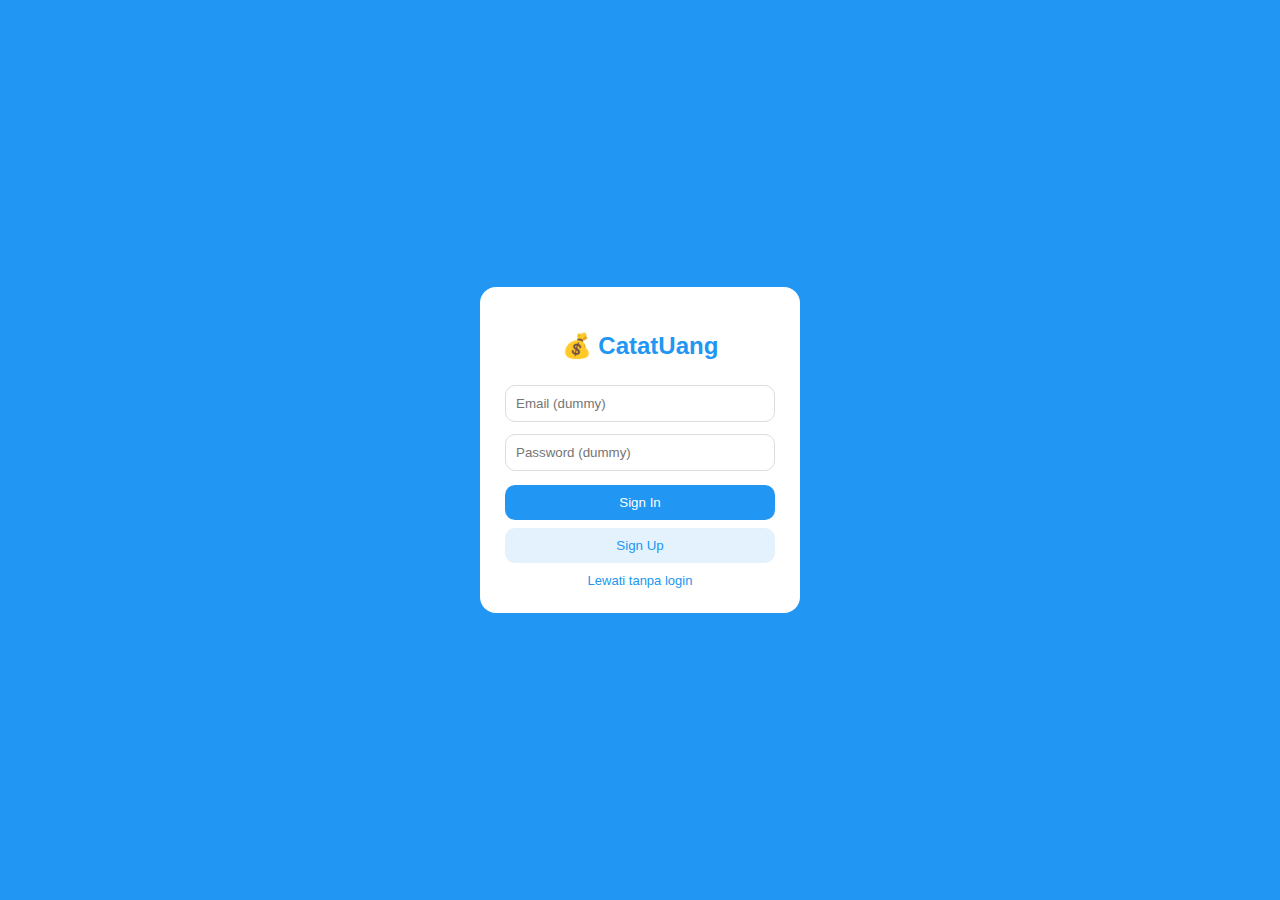
<file: index.html>
<!DOCTYPE html>
<html lang="id">
<head>
  <meta charset="UTF-8">
  <title>Login</title>
  <link rel="stylesheet" href="css/style.css">
</head>
<body class="bg-blue">

<div class="login-container">
  <div class="login-card">
    <h2>💰 CatatUang</h2>
    <input placeholder="Email (dummy)">
    <input placeholder="Password (dummy)">
    <button onclick="goToPin()">Sign In</button>
    <button class="outline" onclick="goToPin()">Sign Up</button>
    <a onclick="goToPin()">Lewati tanpa login</a>
  </div>
</div>

<script src="js/auth.js"></script>
</body>
</html>
</file>
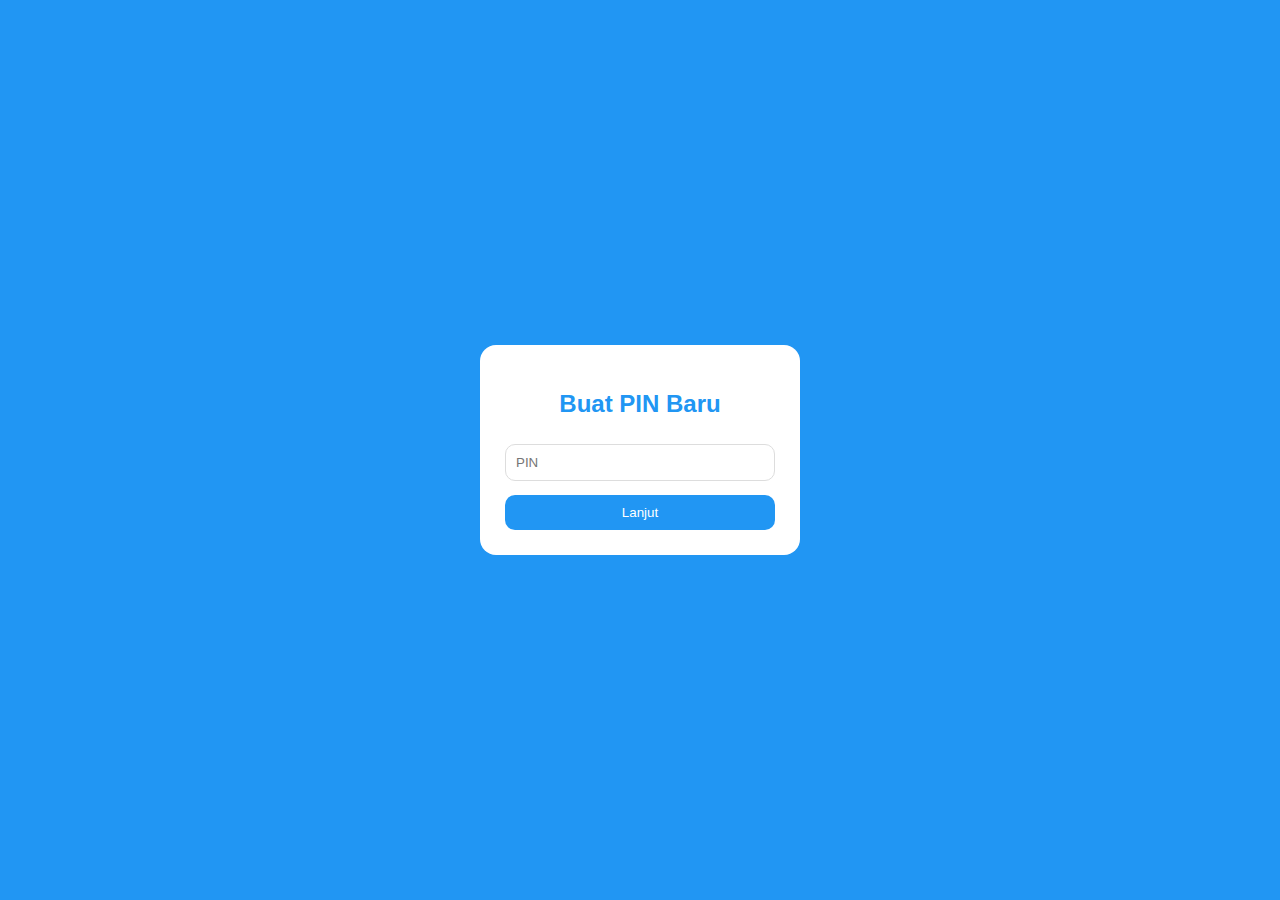
<file: pin.html>
<!DOCTYPE html>
<html lang="id">
<head>
  <meta charset="UTF-8">
  <title>PIN</title>
  <link rel="stylesheet" href="css/style.css">
</head>
<body class="bg-blue">

<div class="login-container">
  <div class="login-card">
    <h2 id="title">Masukkan PIN</h2>
    <input id="pinInput" type="password" placeholder="PIN">
    <button onclick="submitPin()">Lanjut</button>
  </div>
</div>

<script src="js/auth.js"></script>
</body>
</html>
</file>
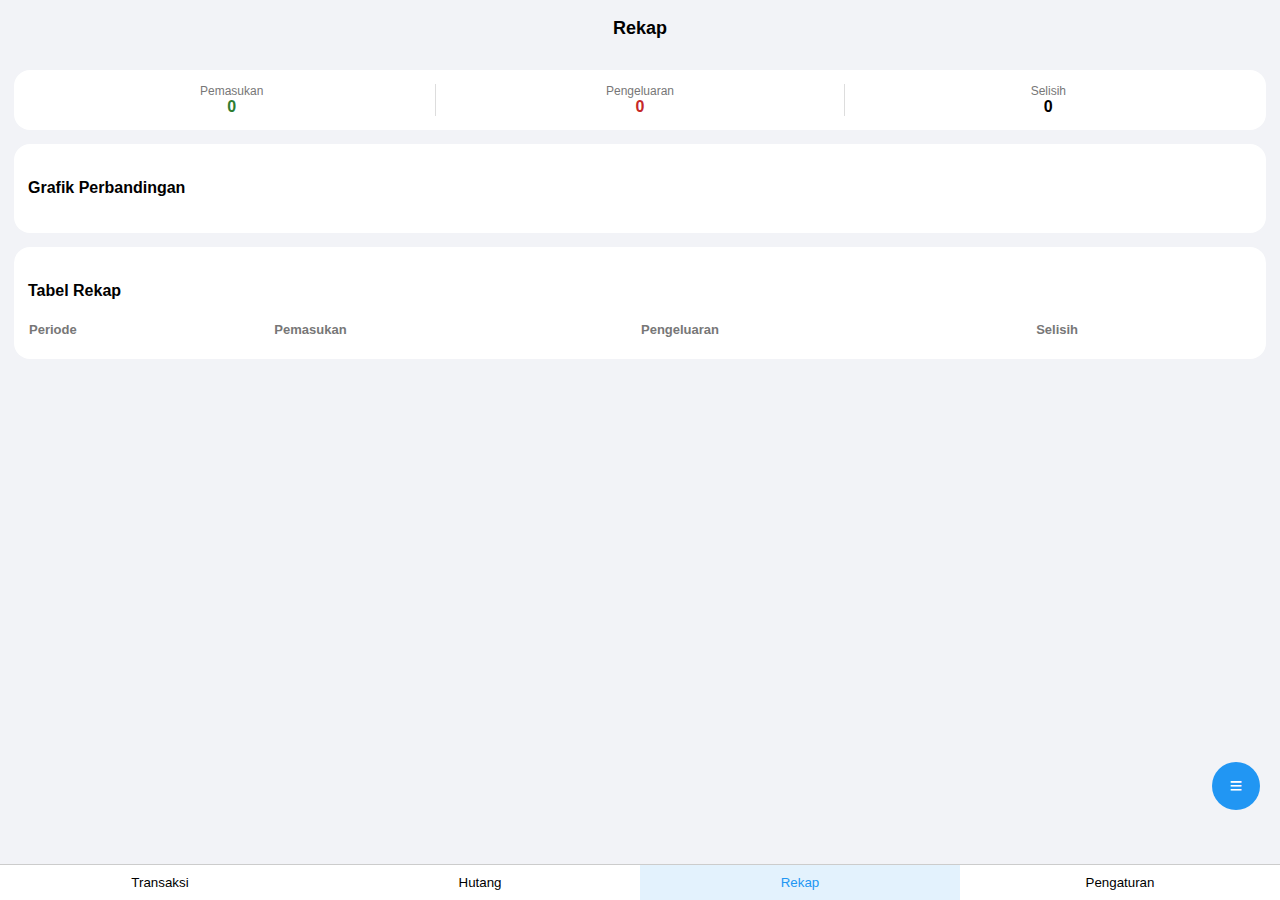
<file: rekap.html>
<!DOCTYPE html>
<html lang="id">
<head>
<meta charset="UTF-8">
<title>Rekap</title>
<link rel="stylesheet" href="css/style.css">
</head>
<div class="rekap-header">
  <h2>Rekap</h2>
</div>

<body class="bg-app page-rekap">

<div class="content rekap-wrap">

  <!-- RINGKASAN -->
  <div class="rekap-card ringkasan-card">
    <div class="ringkasan-item">
      <span>Pemasukan</span>
      <b class="plus" id="totalMasuk">0</b>
    </div>
    <div class="divider"></div>
    <div class="ringkasan-item">
      <span>Pengeluaran</span>
      <b class="minus" id="totalKeluar">0</b>
    </div>
    <div class="divider"></div>
    <div class="ringkasan-item">
      <span>Selisih</span>
      <b id="selisih">0</b>
    </div>
  </div>

  <!-- GRAFIK -->
  <div class="rekap-card">
    <h4>Grafik Perbandingan</h4>
    <div id="grafik" class="grafik-wrap"></div>
  </div>

  <!-- TABEL -->
  <div class="rekap-card">
    <h4>Tabel Rekap</h4>
    <table class="rekap-table">
      <thead>
        <tr>
          <th>Periode</th>
          <th>Pemasukan</th>
          <th>Pengeluaran</th>
          <th>Selisih</th>
        </tr>
      </thead>
      <tbody id="tabel"></tbody>
    </table>
  </div>

</div>


<div class="nav">
  <button onclick="location.href='transaksi.html'">Transaksi</button>
  <button onclick="location.href='hutang.html'">Hutang</button>
  <button class="active">Rekap</button>
  <button onclick="location.href='setting.html'">Pengaturan</button>
</div>

<script src="js/rekap.js"></script>

<!-- TOMBOL SORTIR -->
<div class="sortir-fab" onclick="toggleSortir()">≡</div>

<!-- MENU SORTIR -->
<div class="sortir-menu" id="sortirMenu">
  <div onclick="setFilter('harian')">Harian</div>
  <div onclick="setFilter('mingguan')">Mingguan</div>
  <div onclick="setFilter('bulanan')">Bulanan</div>
  <div onclick="setFilter('tahunan')">Tahunan</div>
</div>

</body>
</html>
</file>
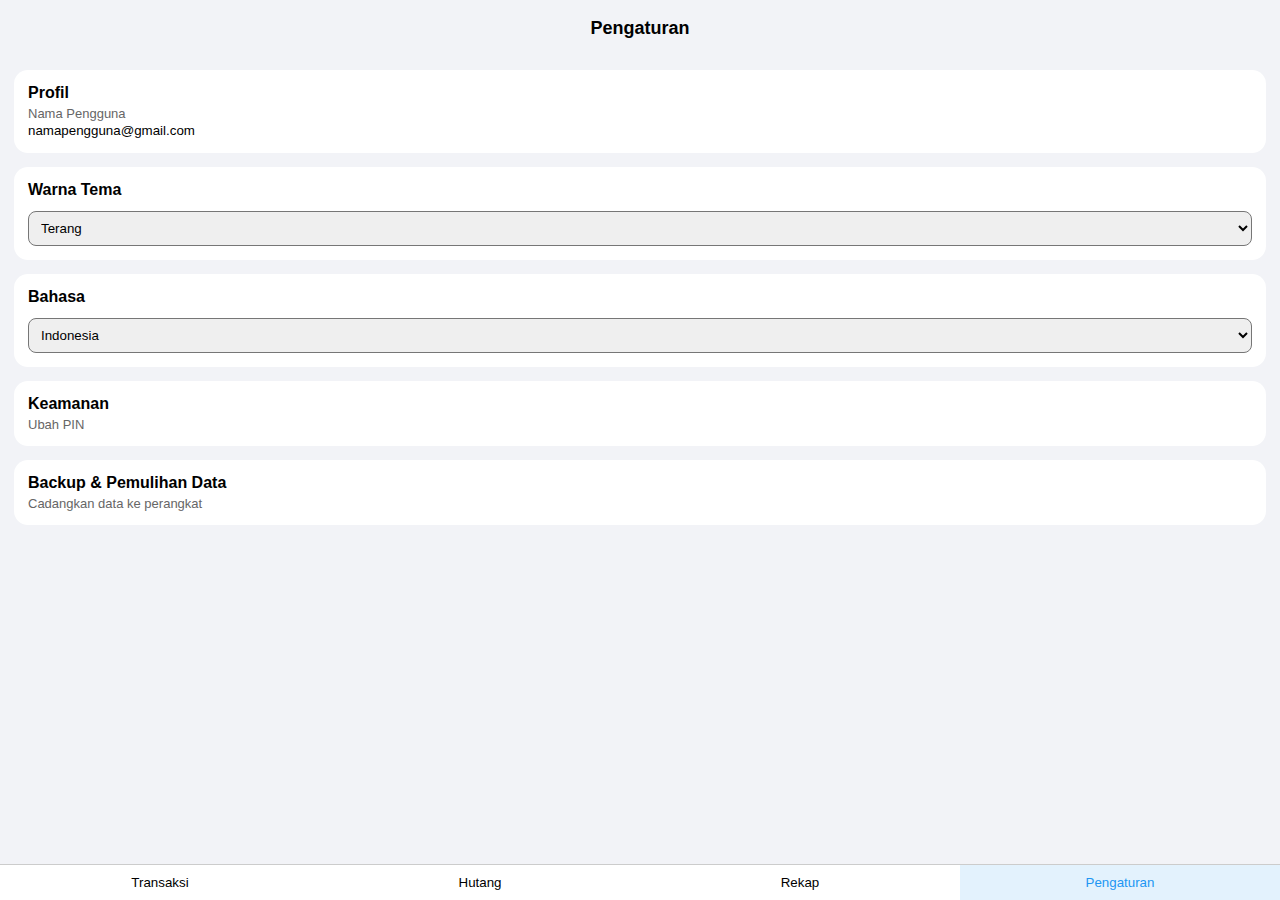
<file: setting.html>
<!DOCTYPE html>
<html lang="id">
<head>
<meta charset="UTF-8">
<title>Pengaturan</title>
<link rel="stylesheet" href="css/style.css">
</head>

<body class="bg-app" id="app">

<div class="rekap-header">
  <h2>Pengaturan</h2>
</div>

<div class="content">

  <!-- PROFIL -->
  <div class="setting-card">
    <b>Profil</b>
    <p>Nama Pengguna</p>
    <small>namapengguna@gmail.com</small>
  </div>

  <!-- TEMA -->
  <div class="setting-card">
    <b>Warna Tema</b>
    <select onchange="setTema(this.value)">
      <option value="terang">Terang</option>
      <option value="gelap">Gelap</option>
      <option value="custom">Custom</option>
    </select>
  </div>

  <!-- BAHASA -->
  <div class="setting-card">
    <b>Bahasa</b>
    <select onchange="setBahasa(this.value)">
      <option value="id">Indonesia</option>
      <option value="en">Inggris</option>
    </select>
  </div>

  <!-- KEAMANAN -->
  <div class="setting-card" onclick="ubahPin()">
    <b>Keamanan</b>
    <p>Ubah PIN</p>
  </div>

  <!-- BACKUP -->
  <div class="setting-card" onclick="backupData()">
    <b>Backup & Pemulihan Data</b>
    <p>Cadangkan data ke perangkat</p>
  </div>

</div>

<div class="nav">
  <button onclick="location.href='transaksi.html'">Transaksi</button>
  <button onclick="location.href='hutang.html'">Hutang</button>
  <button onclick="location.href='rekap.html'">Rekap</button>
  <button class="active">Pengaturan</button>
</div>

<script src="js/setting.js"></script>
</body>
</html>
</file>
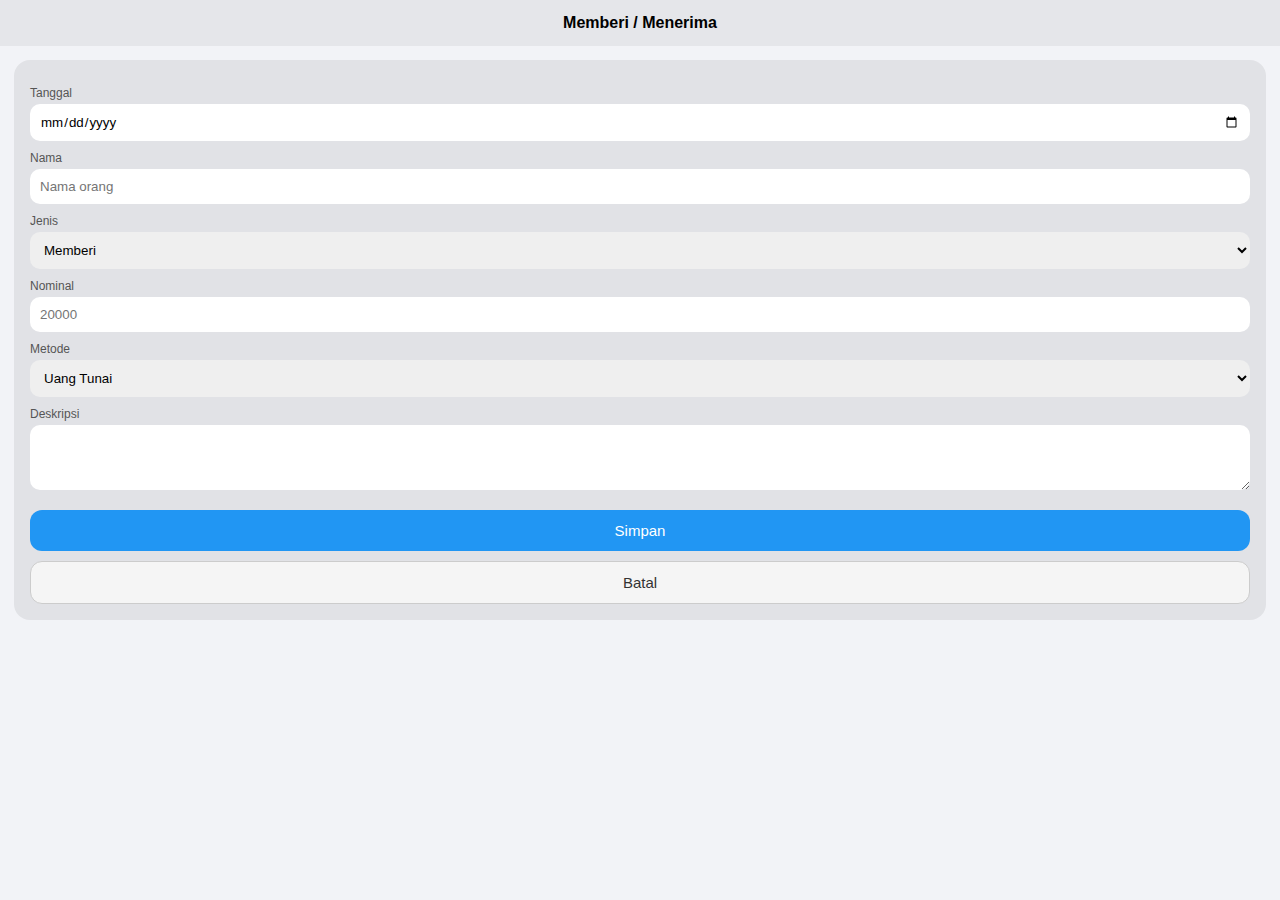
<file: tambah-hutang.html>
<!DOCTYPE html>
<html lang="id">
<head>
<meta charset="UTF-8">
<title>Tambah Hutang</title>
<link rel="stylesheet" href="css/style.css">
</head>
<body class="bg-app">

<div class="top-bar">Memberi / Menerima</div>

<div class="content">
  <div class="card">

    <label>Tanggal</label>
    <input type="date" id="tanggal">

    <label>Nama</label>
    <input id="nama" placeholder="Nama orang">

    <label>Jenis</label>
    <select id="jenis">
      <option value="Memberi">Memberi</option>
      <option value="Menerima">Menerima</option>
    </select>

    <label>Nominal</label>
    <input type="number" id="nominal" placeholder="20000">

    <label>Metode</label>
    <select id="metode">
      <option>Uang Tunai</option>
      <option>Transfer Bank</option>
    </select>

    <label>Deskripsi</label>
    <textarea id="deskripsi" rows="3"></textarea>

    <button class="save-btn" onclick="simpanHutang()">Simpan</button>
    <button class="cancel-btn" onclick="batalHutang()">Batal</button>

  </div>
</div>

</body>
<script src="js/tambah-hutang.js"></script>
</html>
</file>
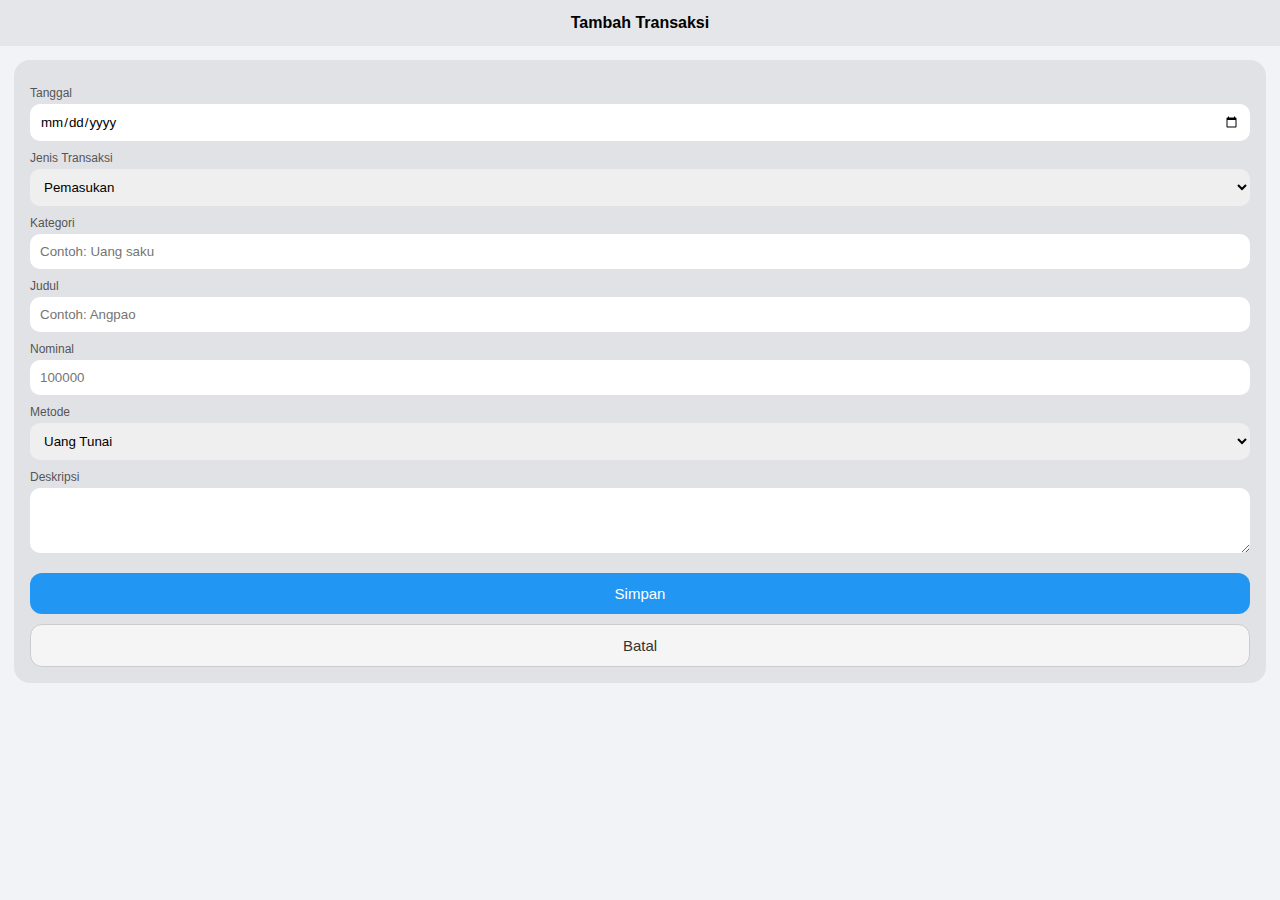
<file: tambah-transaksi.html>
<!DOCTYPE html>
<html lang="id">
<head>
<meta charset="UTF-8">
<title>Tambah Transaksi</title>
<link rel="stylesheet" href="css/style.css">
</head>
<body class="bg-app">

<div class="top-bar">Tambah Transaksi</div>

<div class="content">

  <div class="card">
    <label>Tanggal</label>
    <input type="date" id="tanggal">

    <label>Jenis Transaksi</label>
    <select id="jenis">
      <option value="pemasukan">Pemasukan</option>
      <option value="pengeluaran">Pengeluaran</option>
    </select>

    <label>Kategori</label>
    <input id="kategori" placeholder="Contoh: Uang saku">

    <label>Judul</label>
    <input id="judul" placeholder="Contoh: Angpao">

    <label>Nominal</label>
    <input id="nominal" type="number" placeholder="100000">

    <label>Metode</label>
    <select id="metode">
      <option>Uang Tunai</option>
      <option>Transfer Bank</option>
    </select>

    <label>Deskripsi</label>
    <textarea id="deskripsi" rows="3"></textarea>

    <button class="save-btn" onclick="simpan()">Simpan</button>
    <button class="cancel-btn" onclick="batalTransaksi()">Batal</button>

</div>

</div>

</body>
<script src="js/tambah-transaksi.js"></script>
</html>
</file>
<file: css/style.css>
*{box-sizing:border-box;font-family:Arial}
body{margin:0}

/* LOGIN */
.bg-blue{background:#2196f3}
.login-container{height:100vh;display:flex;justify-content:center;align-items:center}
.login-card{background:#fff;width:320px;padding:25px;border-radius:16px;text-align:center}
.login-card h2{color:#2196f3}
.login-card input{width:100%;padding:10px;margin:6px 0;border-radius:10px;border:1px solid #ddd}
.login-card button{width:100%;padding:10px;margin-top:8px;border:none;border-radius:10px;background:#2196f3;color:#fff}
.login-card button.outline{background:#e3f2fd;color:#2196f3}
.login-card a{display:block;margin-top:10px;color:#2196f3;font-size:13px}

/* APP */
.bg-app{background:#f2f3f7}
.top-bar{background:#e5e6ea;padding:14px;text-align:center;font-weight:600}
.summary{display:flex;margin:12px;background:#e1e2e6;border-radius:16px}
.summary-box{flex:1;padding:14px;text-align:center;border-right:1px solid #ccc}
.summary-box:last-child{border-right:none}
.content{padding:14px}

.transaction-item{background:#e1e2e6;border-radius:14px;padding:12px;margin-bottom:10px;display:flex;justify-content:space-between}
.transaction-item small{color:#666}
.plus{color:#2e7d32;font-weight:bold}
.minus{color:#c62828;font-weight:bold}
.dots{font-size:20px;cursor:pointer}

.empty{text-align:center;margin-top:60px;color:#777}
.empty img{width:120px}

/* ===== FAB GLOBAL ===== */
.fab {
  position: fixed;
  bottom: 80px;        /* di atas navbar */
  right: 20px;

  width: 56px;
  height: 56px;
  border-radius: 50%;

  background: #2196f3;
  color: #fff;
  font-size: 32px;

  border: none;
  cursor: pointer;

  display: flex;
  align-items: center;
  justify-content: center;

  z-index: 10000;      /* PALING ATAS */
}

.nav{position:fixed;bottom:0;width:100%;display:flex;background:#fff;border-top:1px solid #ccc}
.nav button{flex:1;padding:10px;border:none;background:none}
.nav .active{background:#e3f2fd;color:#2196f3}
.card {
  background: #e1e2e6;
  padding: 16px;
  border-radius: 16px;
}

.card label {
  font-size: 12px;
  color: #555;
  margin-top: 10px;
  display: block;
}

.card input,
.card select,
.card textarea {
  width: 100%;
  padding: 10px;
  border-radius: 10px;
  border: none;
  margin-top: 4px;
}

.save-btn {
  margin-top: 16px;
  width: 100%;
  padding: 12px;
  border: none;
  border-radius: 12px;
  background: #2196f3;
  color: white;
  font-size: 15px;
}
#grafik .group {
  margin-top: 14px;
}

#grafik .label {
  font-weight: 600;
  font-size: 13px;
}

.bar {
  height: 24px;
  border-radius: 12px;
  margin: 6px 0;
  color: white;
  font-size: 12px;
  text-align: right;
  padding-right: 8px;
  line-height: 24px;
}

.bar.masuk { background: #12b981; }
.bar.keluar { background: #ef4444; }

/* ===== REKAP POLISH ===== */

.rekap-wrap {
  padding-bottom: 80px;
}


/* Ringkasan */
.ringkasan-card {
  display: flex;
  justify-content: space-between;
  align-items: center;
  padding: 14px;
}

.ringkasan-item {
  text-align: center;
  flex: 1;
}

.ringkasan-item span {
  display: block;
  font-size: 12px;
  color: #777;
}

.ringkasan-item b {
  font-size: 16px;
}

.divider {
  width: 1px;
  height: 32px;
  background: #ddd;
}

/* Grafik */
.grafik-wrap .group {
  margin-top: 12px;
}

.grafik-wrap .label {
  font-size: 13px;
  font-weight: 600;
  margin-bottom: 4px;
}

.bar {
  height: 22px;
  border-radius: 11px;
  font-size: 11px;
  line-height: 22px;
  padding-right: 8px;
}

/* Table */
.rekap-table {
  width: 100%;
  border-collapse: collapse;
  font-size: 13px;
}

.rekap-table th {
  text-align: left;
  color: #777;
  font-weight: 600;
  padding-bottom: 8px;
}

.rekap-table td {
  padding: 10px 0;
  border-bottom: 1px solid #eee;
}

/* Card */
.rekap-card {
  background: #fff;
  border-radius: 16px;
  padding: 14px;
  margin-bottom: 14px;
}


/* ===== SORTIR KHUSUS HALAMAN REKAP ===== */
.page-rekap .sortir-fab {
  position: fixed;
  bottom: 90px;
  right: 20px;
  width: 48px;
  height: 48px;
  border-radius: 50%;
  background: #2196f3;
  color: white;
  font-size: 22px;
  display: flex;
  align-items: center;
  justify-content: center;
  cursor: pointer;
  z-index: 9998;
}

.page-rekap .sortir-menu {
  position: fixed;
  bottom: 150px;
  right: 20px;
  background: white;
  border-radius: 12px;
  box-shadow: 0 8px 24px rgba(0,0,0,0.15);
  overflow: hidden;
  display: none;
  z-index: 9999;
}

.page-rekap .sortir-menu div {
  padding: 12px 16px;
  cursor: pointer;
}

.page-rekap .sortir-menu div:hover {
  background: #f0f0f0;
}

.rekap-header {
  position: relative;
  height: 56px;
  display: flex;
  align-items: center;
  padding: 0 16px;
}

/* Judul di tengah */
.rekap-header h2 {
  position: absolute;
  left: 50%;
  transform: translateX(-50%);
  margin: 0;
  font-size: 18px;
  font-weight: 600;
}
/* ===== TOMBOL BATAL ===== */
.cancel-btn {
  margin-top: 10px;
  width: 100%;
  padding: 12px;
  border: 1px solid #ccc;
  border-radius: 12px;
  background: #f5f5f5;
  color: #333;
  font-size: 15px;
  cursor: pointer;
}
/* ===== SETTING ===== */
.setting-card {
  background: #fff;
  border-radius: 14px;
  padding: 14px;
  margin-bottom: 14px;
}

.setting-card b {
  display: block;
  margin-bottom: 4px;
}

.setting-card p {
  margin: 0;
  font-size: 13px;
  color: #666;
}

.setting-card select {
  margin-top: 8px;
  width: 100%;
  padding: 8px;
  border-radius: 8px;
}

/* DARK MODE */
.dark {
  background: #121212;
  color: #fff;
}

.dark .setting-card {
  background: #1e1e1e;
}
</file>
